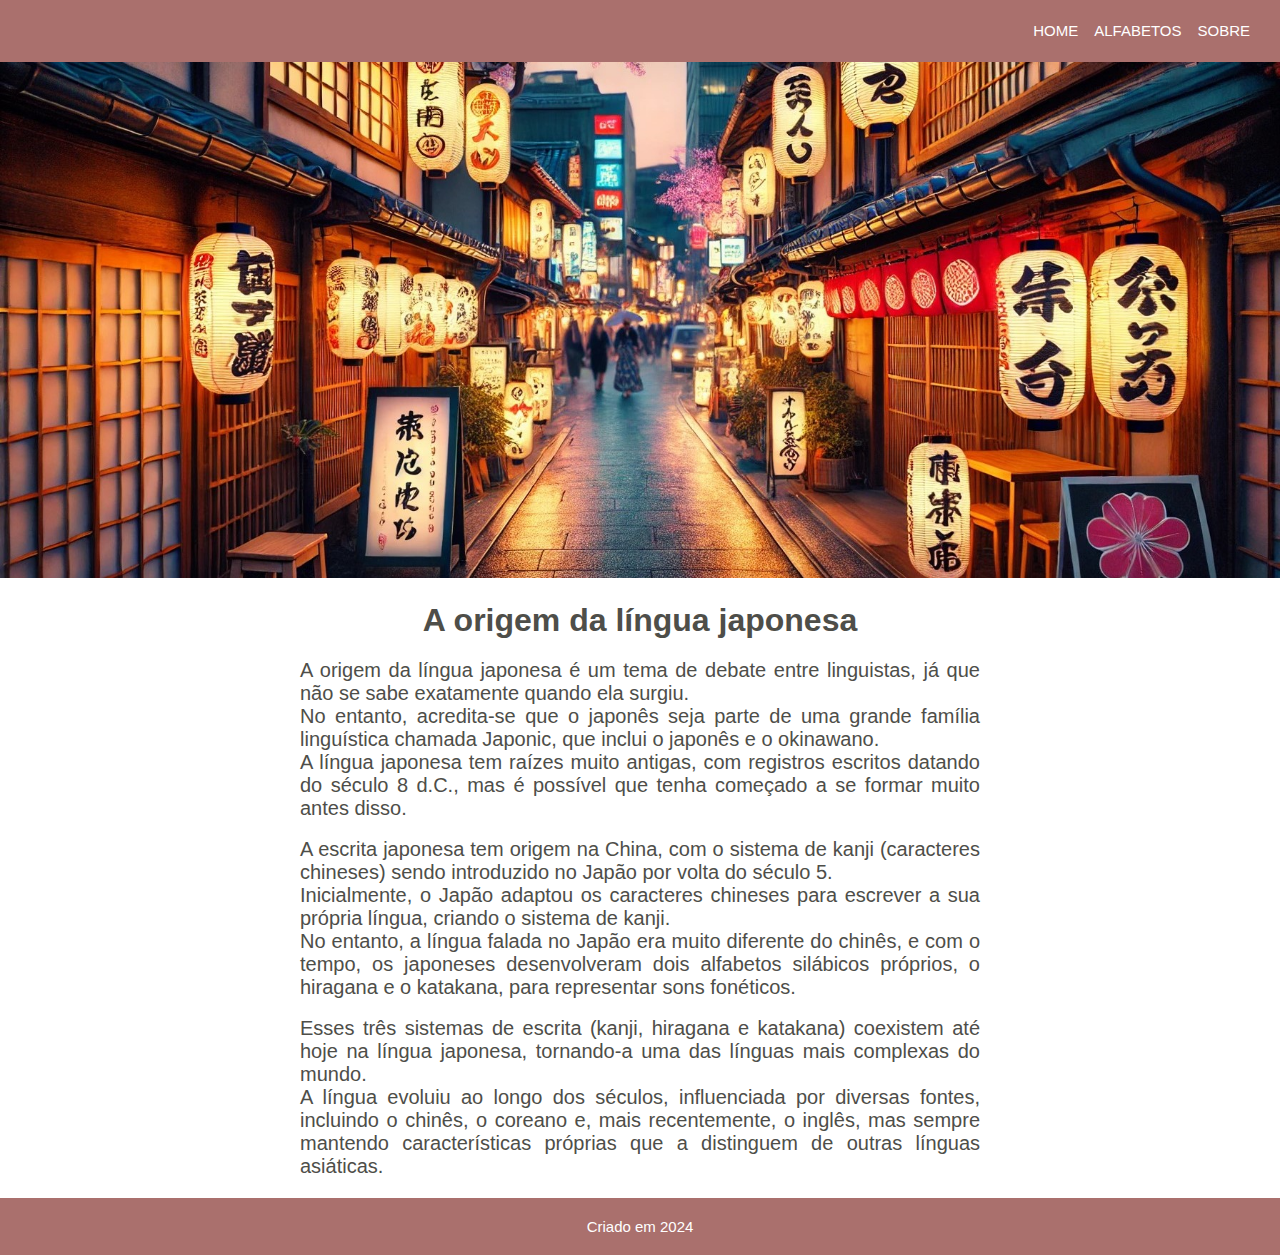
<file: index.html>
<!DOCTYPE html>
<html lang="en">
<head>
    <meta charset="UTF-8">
    <meta name="viewport" content="width=device-width, initial-scale=1.0">
    <title>Document</title>
    <link rel="stylesheet" href="./estilo/style.css">
</head>
<body>
    <div class="menu">
        <nav>
            <ul>
                <li><a href="index.html">HOME</a></li>
                <li><a href="alfabetos.html">ALFABETOS</a></li>
                <li><a href="sobre.html">SOBRE</a></li>
            </ul>
        </nav>
    </div>
    <div>
        <img src="img/rua japao_1.jpg"Imagem sobre a cultura japonesa">
    </div>
    <div class="origem">
        <h1>A origem da língua japonesa</h1>
        <p>
            A origem da língua japonesa é um tema de debate entre linguistas, já que não se sabe exatamente quando ela surgiu. <br>No entanto, acredita-se que o japonês seja parte de uma grande família linguística chamada Japonic, que inclui o japonês e o okinawano. <br>A língua japonesa tem raízes muito antigas, com registros escritos datando do século 8 d.C., mas é possível que tenha começado a se formar muito antes disso.
        </p>
        <br>
        <p>
            A escrita japonesa tem origem na China, com o sistema de kanji (caracteres chineses) sendo introduzido no Japão por volta do século 5. <br> Inicialmente, o Japão adaptou os caracteres chineses para escrever a sua própria língua, criando o sistema de kanji. <br>No entanto, a língua falada no Japão era muito diferente do chinês, e com o tempo, os japoneses desenvolveram dois alfabetos silábicos próprios, o hiragana e o katakana, para representar sons fonéticos.
        </p>
        <br>
        <p>
            Esses três sistemas de escrita (kanji, hiragana e katakana) coexistem até hoje na língua japonesa, tornando-a uma das línguas mais complexas do mundo.<br>A língua evoluiu ao longo dos séculos, influenciada por diversas fontes, incluindo o chinês, o coreano e, mais recentemente, o inglês, mas sempre mantendo características próprias que a distinguem de outras línguas asiáticas.
        </p>
    </div>
    <footer>Criado em 2024</footer>
</body>
</html>
</file>
<file: estilo/style.css>
/* Remove margens e paddings padrões */
* {
    margin: 0;
    padding: 0; /* Inclui bordas e paddings no tamanho total dos elementos */
}

body {
    font-family: Arial, Helvetica, sans-serif;
}


ul {
    display: flex;
    justify-content: flex-end;
    margin: 0;
    padding: 2cap;
    box-sizing: border-box;
    list-style-type: none;  
}

img {
    width: 100%;
}

nav {
    background-color: #aa706d;
}

a {
    text-decoration: none;
    color: white;
    padding: 8px;
    font-size: 15px;
}

h1 {
    text-align: center;
    padding-top: 20px;
    padding-bottom: 20px;
   
}

p {
    text-align: justify;
    padding: 0px 300px 0px 300px;
    font-size: 20px; 
}

.origem {
    background-color:  white;
    color: rgb(78, 78, 73);
}

footer {
    text-align: center;
    padding-top: 20px;
    padding-bottom: 20px;
    background-color:#aa706d ;
    color: white;
    font-size: 15px;
    margin-top: 20px;
}
</file>
